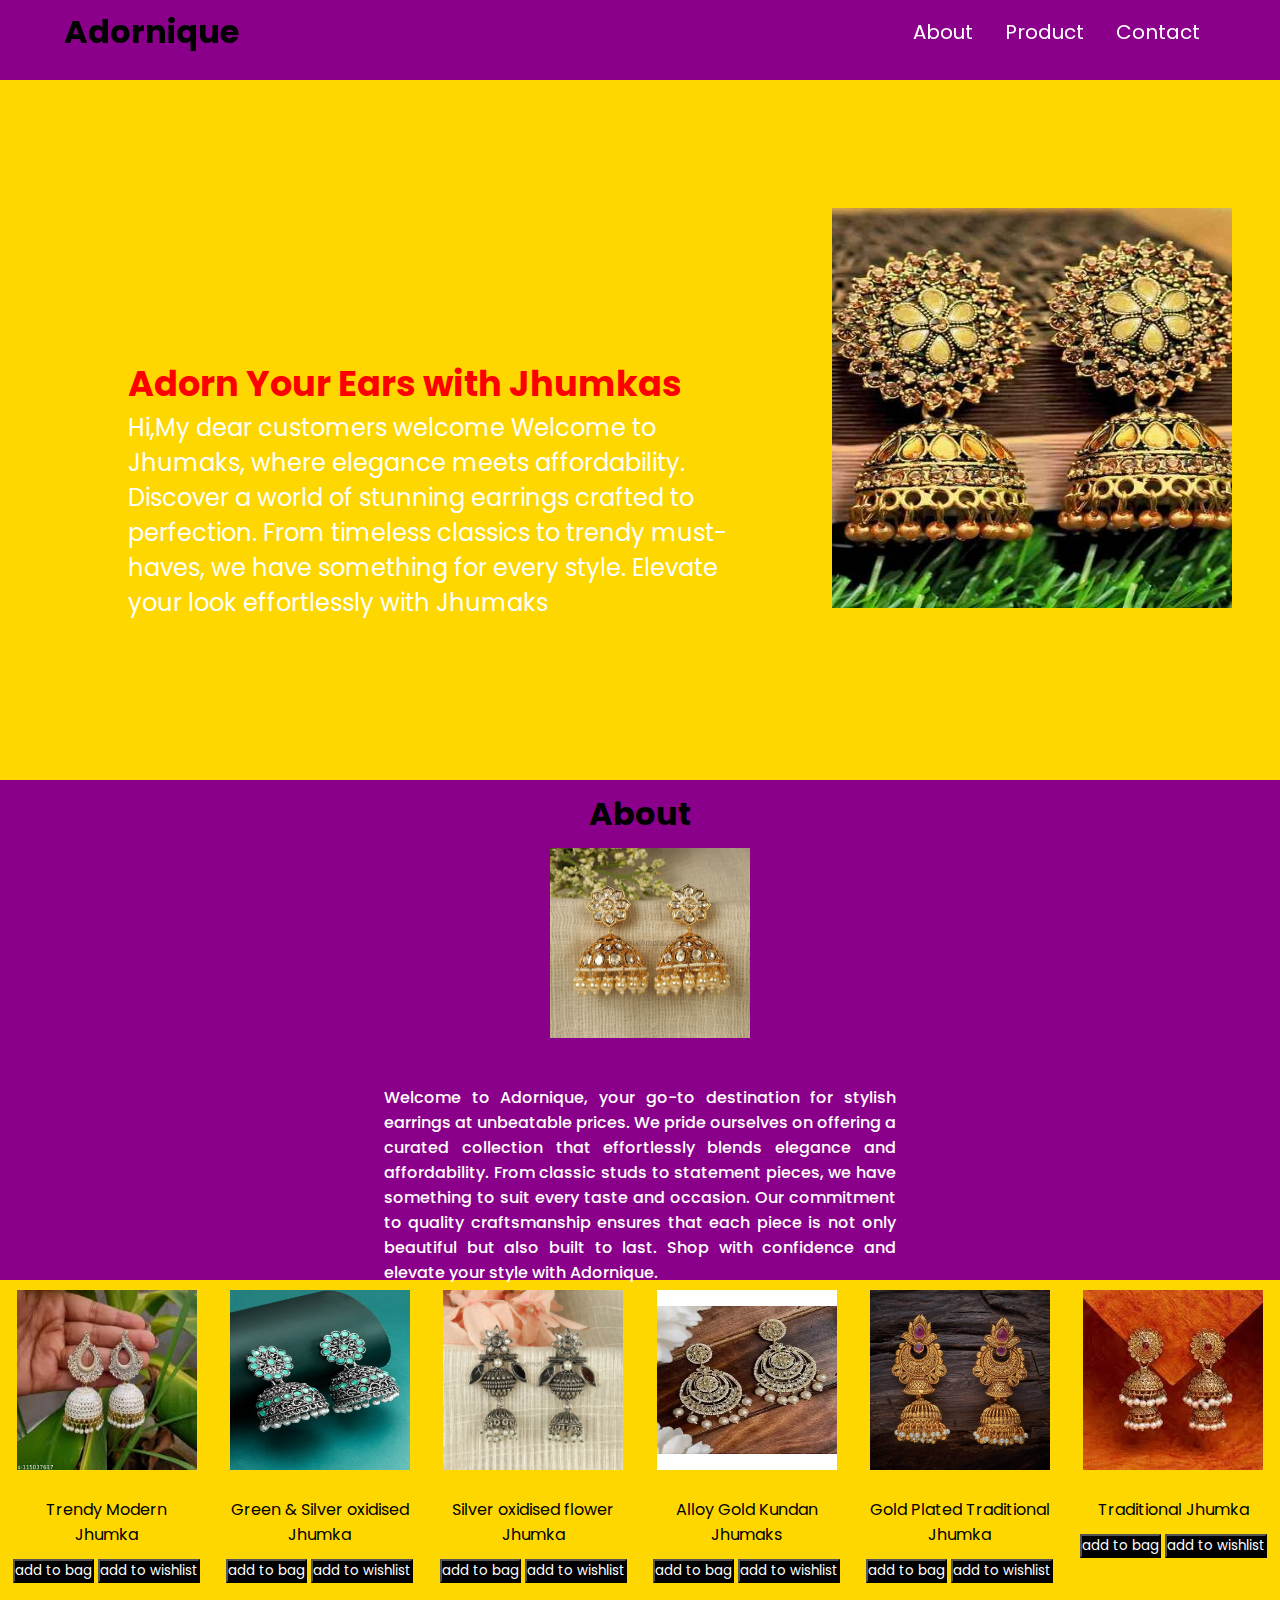
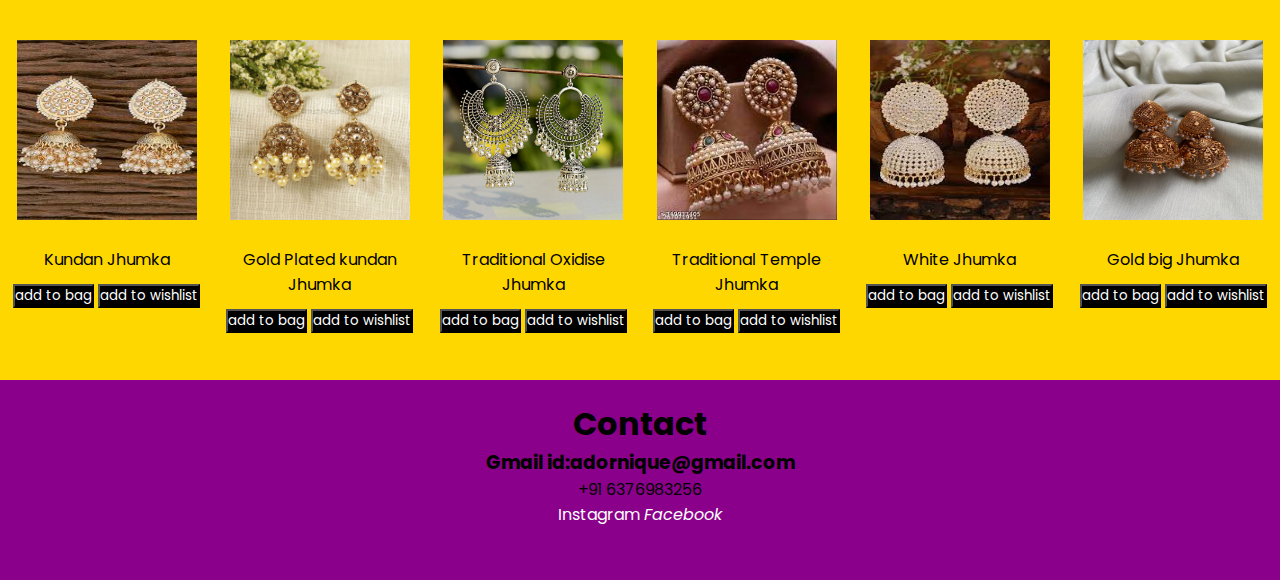
<file: Landing Page/index.html>
<!DOCTYPE html>
<html lang="en">
<head>
    <meta charset="UTF-8">
    <meta name="viewport" content="width=device-width, initial-scale=1.0">
    <title>Earings website</title>
    <link rel="stylesheet" href="style.css">
</head>
<body>
    <header class="header">
        <nav class="navbar">
            <div class="navbar-container container">
                <div>
                    <h1 class="navbar-brand">Adornique</h1>
                </div>
                <ul class="menu-items">
                    <li><a href="#about">About</a></li>
                    <li><a href="#products">Product</a></li>
                    <li><a href="#contact">Contact</a></li>
                </ul>
            </div>
        </nav>
        </div>
    </header>
    <section class="home-content" id="home-page">
        <div class="left-content">
            <div class="name">
                <h1> Adorn Your Ears with Jhumkas</h1>
                <p>Hi,My dear customers welcome Welcome to Jhumaks, where elegance meets affordability. Discover a world of stunning earrings crafted to perfection. From timeless classics to trendy must-haves, we have something for every style. Elevate your look effortlessly with Jhumaks </p>
            </div>
        <div class="right-content">  
          <img src="img/home page jimiki.jpg" alt="jimiki">    
        </div>    
    </section>
    <section class="About" id="about">
        <div class="jimiki">
            <h1>About</h1>
            <img src="img/about jimiki.jpg" alt="about">
            <p>Welcome to Adornique, your go-to destination for stylish earrings at unbeatable prices. We pride ourselves on offering a curated collection that effortlessly blends elegance and affordability. From classic studs to statement pieces, we have something to suit every taste and occasion. Our commitment to quality craftsmanship ensures that each piece is not only beautiful but also built to last. Shop with confidence and elevate your style with Adornique.
            </p>
        </div>
    </section>
    <section class="Product" id="products">
        <div class="pro">
            <div class="box">
              <img src="img/j1.jpg" alt="j1">
              <p>Trendy Modern Jhumka</p>
              <button class="but">add to bag</button>
              <button class="but">add to wishlist</button>
            </div>
            <div class="box">
              <img src="img/j2.jpg" alt="j2">
              <p>Green & Silver oxidised Jhumka</p>
              <button class="but">add to bag</button>
              <button class="but">add to wishlist</button>
            </div>
            <div class="box">
                <img src="img/j3.jpg" alt="j3">
                <p>Silver oxidised flower Jhumka</p>
                <button class="but">add to bag</button>
                <button class="but">add to wishlist</button>
            </div>
            <div class="box">
                <img src="img/j4.jpg" alt="j4">
                <p>Alloy Gold Kundan Jhumaks</p>
                <button class="but">add to bag</button>
                <button class="but">add to wishlist</button>
            </div>
            <div class="box">
                <img src="img/j5.jpg" alt="j5">
                <p>Gold Plated Traditional Jhumka</p>
                <button class="but">add to bag</button>
                <button class="but">add to wishlist</button>
            </div>
            <div class="box">
                <img src="img/j6.jpg" alt="j6">
                <p>Traditional Jhumka</p>
                <button class="but">add to bag</button>
                <button class="but">add to wishlist</button>
            </div>
            <div class="box">
                <img src="img/j7.jpg" alt="j7">
                <p>Kundan Jhumka</p>
                <button class="but">add to bag</button>
                <button class="but">add to wishlist</button>
            </div>
            <div class="box">
                <img src="img/j8.jpg" alt="j8">
                <p>Gold Plated kundan Jhumka</p>
                <button class="but">add to bag</button>
                <button class="but">add to wishlist</button>
            </div>
            <div class="box">
                <img src="img/j9.jpg" alt="j9">
                <p>Traditional Oxidise Jhumka</p>
                <button class="but">add to bag</button>
                <button class="but">add to wishlist</button>
            </div>
            <div class="box">
                <img src="img/j10.jpg" alt="j10">
                <p>Traditional Temple Jhumka</p>
                <button class="but">add to bag</button>
                <button class="but">add to wishlist</button>
            </div>
            <div class="box">
                <img src="img/j11.jpg" alt="j11">
                <p>White Jhumka</p>
                <button class="but">add to bag</button>
                <button class="but">add to wishlist</button>
            </div>
            <div class="box">
                <img src="img/j12.jpg" alt="j12">
                <p>Gold big Jhumka</p>
                <button class="but">add to bag</button>
                <button class="but">add to wishlist</button>
            </div>
        </div>
    </section>
    <section class="Contact-me" id="contact">
        <div class="foot">
            <h1>Contact</h1>
            <h3>Gmail id:adornique@gmail.com</h3>
            <p>+91 6376983256</p>
            <a href="https://www.instagram.com/chandana_shree_126/?hl=en" target="blank"><i class="fab fa-instagram"></i> Instagram</a>
            
            <a href="https://www.linkedin.com/in/chandana-shree-870394266/" target="blank"><i class="fab fa-linkedin">
              Facebook</i></a>
        </div>
    </section>
   
</body>
</html>
</file>
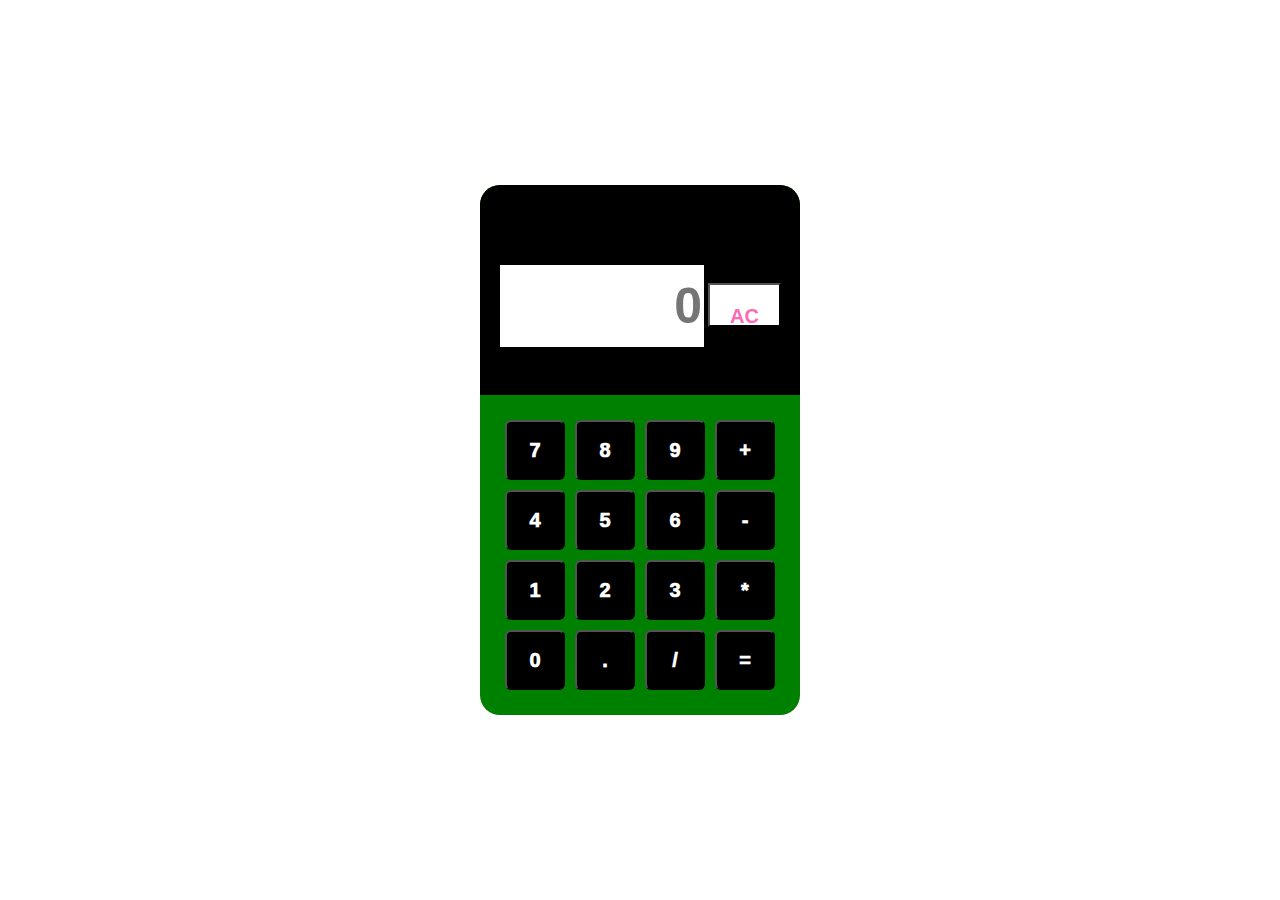
<file: Calculator/calculator.html>
<!DOCTYPE html>
<html lang="en">

<head>
    <title>Calculator</title>
    <link rel="stylesheet" href="styles.css">

</head>

<body>
    <script>
        function calcNumbers(result) {
            form.displayResult.value = form.displayResult.value + result;


        }
        function deleteLast(){
            var displayvalue = document.getElementById('display').value;
            document.getElementById('display').value = displayvalue.slice(0,-1)
        }
    </script>
    <div class="container">
        <form name="form">
            <div class="Display">
                <input type="text" placeholder="0" name="displayResult"/>
                <button class="one" onclick="clearDisplay()">AC</button>
            </div>
            <div class="buttons">
                <div class="row">
                    <input type="button" value="7" onClick="calcNumbers(value)">
                    <input type="button" value="8" onClick="calcNumbers(value)">
                    <input type="button" value="9" onClick="calcNumbers(value)">
                    <input type="button" value="+" onClick="calcNumbers(value)">
                </div>

                <div class="row">
                    <input type="button" value="4" onClick="calcNumbers(value)">
                    <input type="button" value="5" onClick="calcNumbers(value)">
                    <input type="button" value="6" onClick="calcNumbers(value)">
                    <input type="button" value="-" onClick="calcNumbers(value)">
                </div>

                <div class="row">
                    <input type="button" value="1" onClick="calcNumbers(value)">
                    <input type="button" value="2" onClick="calcNumbers(value)">
                    <input type="button" value="3" onClick="calcNumbers(value)">
                    <input type="button" value="*" onClick="calcNumbers(value)">
                </div>

                <div class="row">
                    <input type="button" value="0" onClick="calcNumbers(value)">
                    <input type="button" value="." onClick="calcNumbers(value)">
                    <input type="button" value="/" onClick="calcNumbers(value)">
                    <input type="button" class="red" value="=" onClick="displayResult.value=eval(displayResult.value)">
                </div>
            </div>

        </form>
    </div>
</body>

</html>
</file>
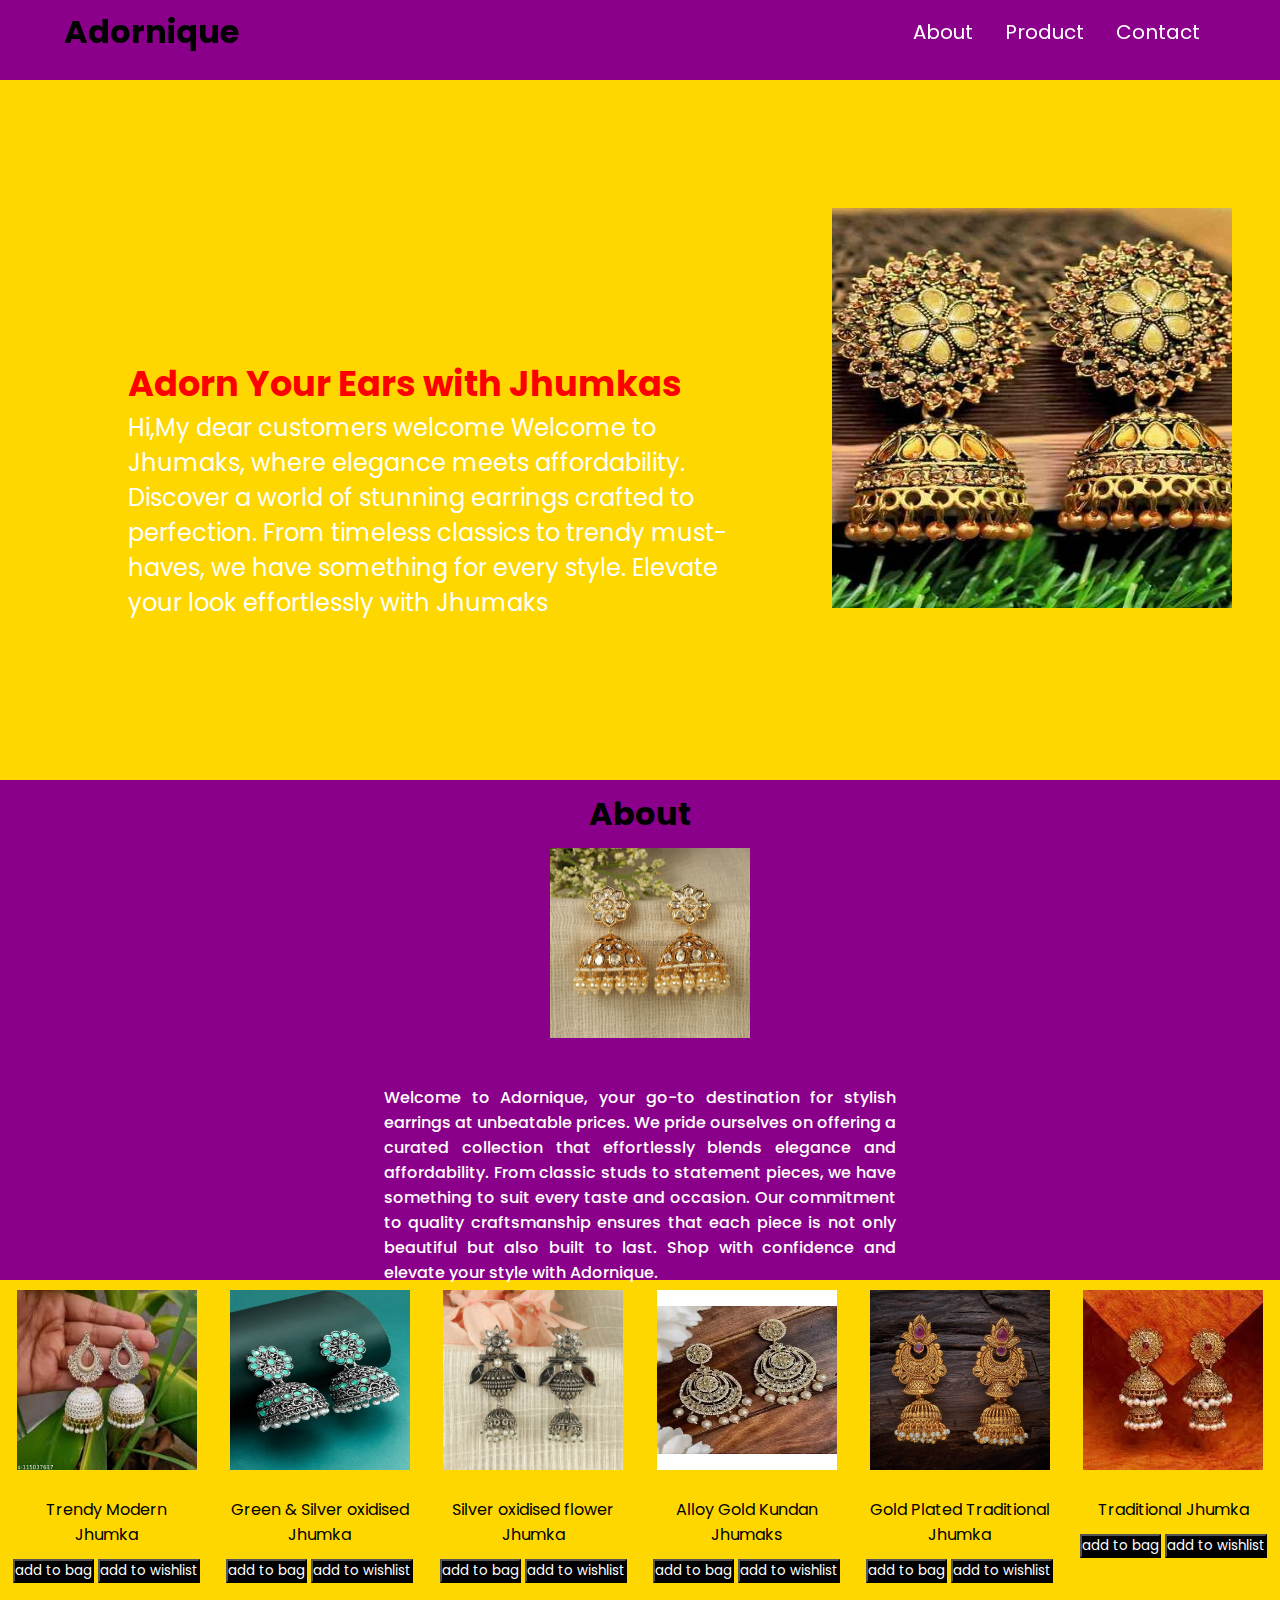
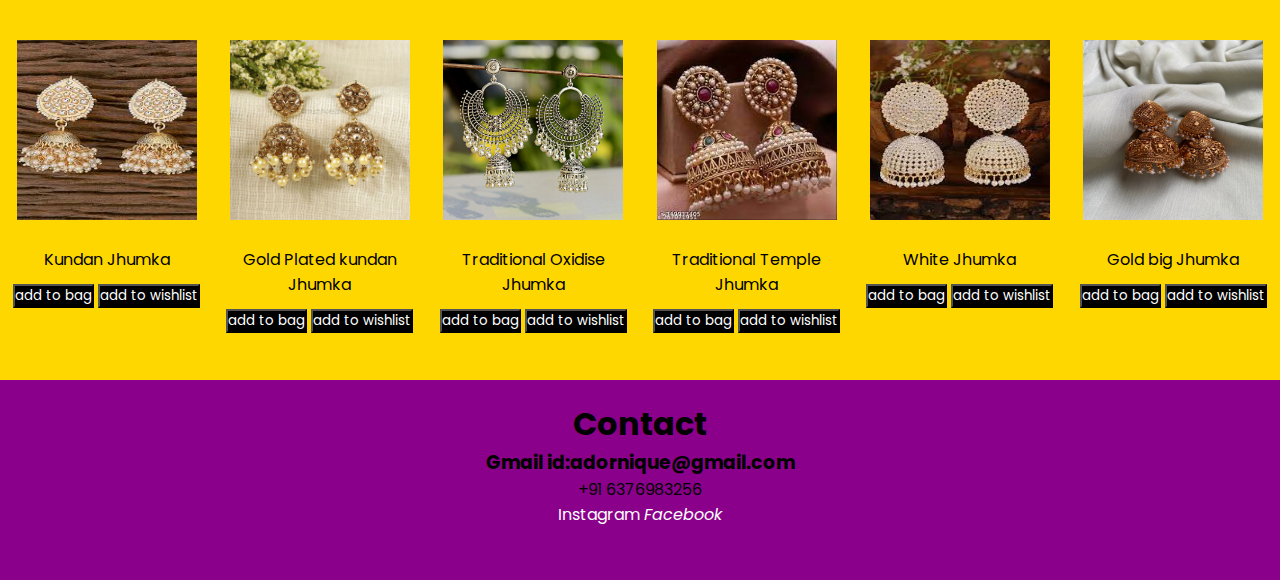
<file: portfolio/landing.html>
<!DOCTYPE html>
<html lang="en">
<head>
    <meta charset="UTF-8">
    <meta name="viewport" content="width=device-width, initial-scale=1.0">
    <title>Earings website</title>
    <link rel="stylesheet" href="sheet.css">
</head>
<body>
    <header class="header">
        <nav class="navbar">
            <div class="navbar-container container">
                <div>
                    <h1 class="navbar-brand">Adornique</h1>
                </div>
                <ul class="menu-items">
                    <li><a href="#about">About</a></li>
                    <li><a href="#products">Product</a></li>
                    <li><a href="#contact">Contact</a></li>
                </ul>
            </div>
        </nav>
        </div>
    </header>
    <section class="home-content" id="home-page">
        <div class="left-content">
            <div class="name">
                <h1> Adorn Your Ears with Jhumkas</h1>
                <p>Hi,My dear customers welcome Welcome to Jhumaks, where elegance meets affordability. Discover a world of stunning earrings crafted to perfection. From timeless classics to trendy must-haves, we have something for every style. Elevate your look effortlessly with Jhumaks </p>
            </div>
        <div class="right-content">  
          <img src="img/home page jimiki.jpg" alt="jimiki">    
        </div>    
    </section>
    <section class="About" id="about">
        <div class="jimiki">
            <h1>About</h1>
            <img src="img/about jimiki.jpg" alt="about">
            <p>Welcome to Adornique, your go-to destination for stylish earrings at unbeatable prices. We pride ourselves on offering a curated collection that effortlessly blends elegance and affordability. From classic studs to statement pieces, we have something to suit every taste and occasion. Our commitment to quality craftsmanship ensures that each piece is not only beautiful but also built to last. Shop with confidence and elevate your style with Adornique.
            </p>
        </div>
    </section>
    <section class="Product" id="products">
        <div class="pro">
            <div class="box">
              <img src="img/j1.jpg" alt="j1">
              <p>Trendy Modern Jhumka</p>
              <button class="but">add to bag</button>
              <button class="but">add to wishlist</button>
            </div>
            <div class="box">
              <img src="img/j2.jpg" alt="j2">
              <p>Green & Silver oxidised Jhumka</p>
              <button class="but">add to bag</button>
              <button class="but">add to wishlist</button>
            </div>
            <div class="box">
                <img src="img/j3.jpg" alt="j3">
                <p>Silver oxidised flower Jhumka</p>
                <button class="but">add to bag</button>
                <button class="but">add to wishlist</button>
            </div>
            <div class="box">
                <img src="img/j4.jpg" alt="j4">
                <p>Alloy Gold Kundan Jhumaks</p>
                <button class="but">add to bag</button>
                <button class="but">add to wishlist</button>
            </div>
            <div class="box">
                <img src="img/j5.jpg" alt="j5">
                <p>Gold Plated Traditional Jhumka</p>
                <button class="but">add to bag</button>
                <button class="but">add to wishlist</button>
            </div>
            <div class="box">
                <img src="img/j6.jpg" alt="j6">
                <p>Traditional Jhumka</p>
                <button class="but">add to bag</button>
                <button class="but">add to wishlist</button>
            </div>
            <div class="box">
                <img src="img/j7.jpg" alt="j7">
                <p>Kundan Jhumka</p>
                <button class="but">add to bag</button>
                <button class="but">add to wishlist</button>
            </div>
            <div class="box">
                <img src="img/j8.jpg" alt="j8">
                <p>Gold Plated kundan Jhumka</p>
                <button class="but">add to bag</button>
                <button class="but">add to wishlist</button>
            </div>
            <div class="box">
                <img src="img/j9.jpg" alt="j9">
                <p>Traditional Oxidise Jhumka</p>
                <button class="but">add to bag</button>
                <button class="but">add to wishlist</button>
            </div>
            <div class="box">
                <img src="img/j10.jpg" alt="j10">
                <p>Traditional Temple Jhumka</p>
                <button class="but">add to bag</button>
                <button class="but">add to wishlist</button>
            </div>
            <div class="box">
                <img src="img/j11.jpg" alt="j11">
                <p>White Jhumka</p>
                <button class="but">add to bag</button>
                <button class="but">add to wishlist</button>
            </div>
            <div class="box">
                <img src="img/j12.jpg" alt="j12">
                <p>Gold big Jhumka</p>
                <button class="but">add to bag</button>
                <button class="but">add to wishlist</button>
            </div>
        </div>
    </section>
    <section class="Contact-me" id="contact">
        <div class="foot">
            <h1>Contact</h1>
            <h3>Gmail id:adornique@gmail.com</h3>
            <p>+91 6376983256</p>
            <a href="https://www.instagram.com/chandana_shree_126/?hl=en" target="blank"><i class="fab fa-instagram"></i> Instagram</a>
            
            <a href="https://www.linkedin.com/in/chandana-shree-870394266/" target="blank"><i class="fab fa-linkedin">
              Facebook</i></a>
        </div>
    </section>
   
</body>
</html>
</file>
<file: Landing Page/style.css>
@import url("https://fonts.googleapis.com/css2?family=Poppins:ital,wght@0,100;0,200;0,300;0,400;0,500;0,600;0,700;0,800;0,900;1,100;1,200;1,300;1,400;1,500;1,600;1,700;1,800;1,900&display=swap");
*{
    margin: 0;
    padding: 0;
    font-family: "Poppins", sans-serif;
    box-sizing: border-box;
}
.header{
    background-color: darkmagenta;
    height: 80px;
}
.container {
    max-width: 1200px;
    width: 90%;
    margin: auto;
}
.navbar{
    position: fixed;
    width: 100%;
    z-index: 500;
}
.navbar-container{
    display: flex;
    justify-content: space-between;
    align-items: center;
    height: 64px;
}
.menu-items{
    display: flex;
}
.menu-items li{
    list-style: none;
    padding: 10px;
}
.menu-items a{
    text-decoration: none;
    color: white;
    font-size: 20px;
    padding: 6px;
}
.menu-items a:hover{
    border-bottom: 1px solid white;
}

.home-content{
    background-color: gold;
    height: 700px;
}
.home-content .name {
    position: absolute;
    top: 40%;
    left: 50%;
    transform: translate(-50%, -50%);
    color: red;
    width: 100%;
    text-align: left;
    margin-left: 10%;
    margin-top: 10%;
  }
  
  .home-content .name h1 {
    font-size: 2.2rem;
    text-align: left;

  }
  
  .home-content .name p {
    color: white;
    font-size: 1.5rem;
    margin-right: 50%;
    
  }
  .home-content .right-content img{
       width: 400px;
       height: 400px;
       margin-left: 65%;
       margin-top: 10%;
  }
  .About{
    background-color: darkmagenta;
    height: 500px;
  }
  .About .jimiki h1{
    color: black;
    text-align: center;
    padding-top: 10px;
  }
  .About .jimiki p{
    color: white;
    text-align: justify;
    padding-top: 40px;
    font-weight: 500;
    margin-left: 30%;
    margin-right: 30%;
  }
  .About .jimiki img{
    margin-left: 43%;
    width: 200px;
    height: 200px;
    padding-top: 10px;
  }
  .Product .pro{
    background-color: gold;
    height: 700px;
    display: flex;
    flex-wrap: wrap;
    justify-content: space-around;
  }
  .Product .pro img{
       width: 200px;
       height: 200px; 
       padding: 10px; 
  }
  .Product .pro p{
    padding: 10px;
    width: 200px;
  }
.Product .pro .box .but{
    background-color: black;
    color: white;
    margin-bottom: 10%;

}
.Product .pro .box{
    text-align: center;

}
.Product .pro .box:hover{
    cursor: pointer;
    border:  1px solid white;
    width: 200px;
    height: 350px;
}
.Contact-me .foot{
    background-color: darkmagenta;
    height: 200px;
    text-align: center;
    padding-top: 20px;
}
.Contact-me .foot a{
    text-decoration: none;
    color: white;
}
</file>
<file: Calculator/styles.css>
.container {
	align-items: center;
    justify-content: center;
    position: fixed;
    top: 50%;
	left: 50%;	
    transform: translate(-50%, -50%);
	background:green;
	border-radius: 20px;
	padding-bottom: 20px;
  	width: 320px;
	
}
.Display {
	width: 100%;
	height: 90px;
	padding: 60px 0px ;
	background: black;
	border-top-left-radius: 20px;
	border-top-right-radius: 20px;
    cursor: pointer;
}
.buttons {
	padding: 20px;
    }

.row {
	width: 280px;
}

input[type=button] {
	width: 60px;
	height: 60px;
    float: left;
	padding: 10px;
	margin: 5px;
	background: black;
	font-size: 20px;
	border-radius: 10%;
	font-weight: 1000;
	color:white;
	cursor: pointer;
	
}

input[type=text] {
	width: 200px;
	height: 80px;	
	border: none;
	background: white;
	color: black;
	text-align: right;
	font-weight: 700;
    font-size: 50px;
	margin-left: 20px;
	margin-top: 20px;
	
}

.red{
    background-color: yellow ;
    color: black ;
  
}
.one{
	background-color: white;
	color: hotpink;
	height: 40px;
	padding: 20px;
	margin-bottom: 10%;
	font-size: 20px;
	font-weight: 600;
	cursor: pointer;
}
</file>
<file: portfolio/sheet.css>
@import url("https://fonts.googleapis.com/css2?family=Poppins:ital,wght@0,100;0,200;0,300;0,400;0,500;0,600;0,700;0,800;0,900;1,100;1,200;1,300;1,400;1,500;1,600;1,700;1,800;1,900&display=swap");
*{
    margin: 0;
    padding: 0;
    font-family: "Poppins", sans-serif;
    box-sizing: border-box;
}
.header{
    background-color: darkmagenta;
    height: 80px;
}
.container {
    max-width: 1200px;
    width: 90%;
    margin: auto;
}
.navbar{
    position: fixed;
    width: 100%;
    z-index: 500;
}
.navbar-container{
    display: flex;
    justify-content: space-between;
    align-items: center;
    height: 64px;
}
.menu-items{
    display: flex;
}
.menu-items li{
    list-style: none;
    padding: 10px;
}
.menu-items a{
    text-decoration: none;
    color: white;
    font-size: 20px;
    padding: 6px;
}
.menu-items a:hover{
    border-bottom: 1px solid white;
}

.home-content{
    background-color: gold;
    height: 700px;
}
.home-content .name {
    position: absolute;
    top: 40%;
    left: 50%;
    transform: translate(-50%, -50%);
    color: red;
    width: 100%;
    text-align: left;
    margin-left: 10%;
    margin-top: 10%;
  }
  
  .home-content .name h1 {
    font-size: 2.2rem;
    text-align: left;

  }
  
  .home-content .name p {
    color: white;
    font-size: 1.5rem;
    margin-right: 50%;
    
  }
  .home-content .right-content img{
       width: 400px;
       height: 400px;
       margin-left: 65%;
       margin-top: 10%;
  }
  .About{
    background-color: darkmagenta;
    height: 500px;
  }
  .About .jimiki h1{
    color: black;
    text-align: center;
    padding-top: 10px;
  }
  .About .jimiki p{
    color: white;
    text-align: justify;
    padding-top: 40px;
    font-weight: 500;
    margin-left: 30%;
    margin-right: 30%;
  }
  .About .jimiki img{
    margin-left: 43%;
    width: 200px;
    height: 200px;
    padding-top: 10px;
  }
  .Product .pro{
    background-color: gold;
    height: 700px;
    display: flex;
    flex-wrap: wrap;
    justify-content: space-around;
  }
  .Product .pro img{
       width: 200px;
       height: 200px; 
       padding: 10px; 
  }
  .Product .pro p{
    padding: 10px;
    width: 200px;
  }
.Product .pro .box .but{
    background-color: black;
    color: white;
    margin-bottom: 10%;

}
.Product .pro .box{
    text-align: center;

}
.Product .pro .box:hover{
    cursor: pointer;
    border:  1px solid white;
    width: 200px;
    height: 350px;
}
.Contact-me .foot{
    background-color: darkmagenta;
    height: 200px;
    text-align: center;
    padding-top: 20px;
}
.Contact-me .foot a{
    text-decoration: none;
    color: white;
}
</file>
